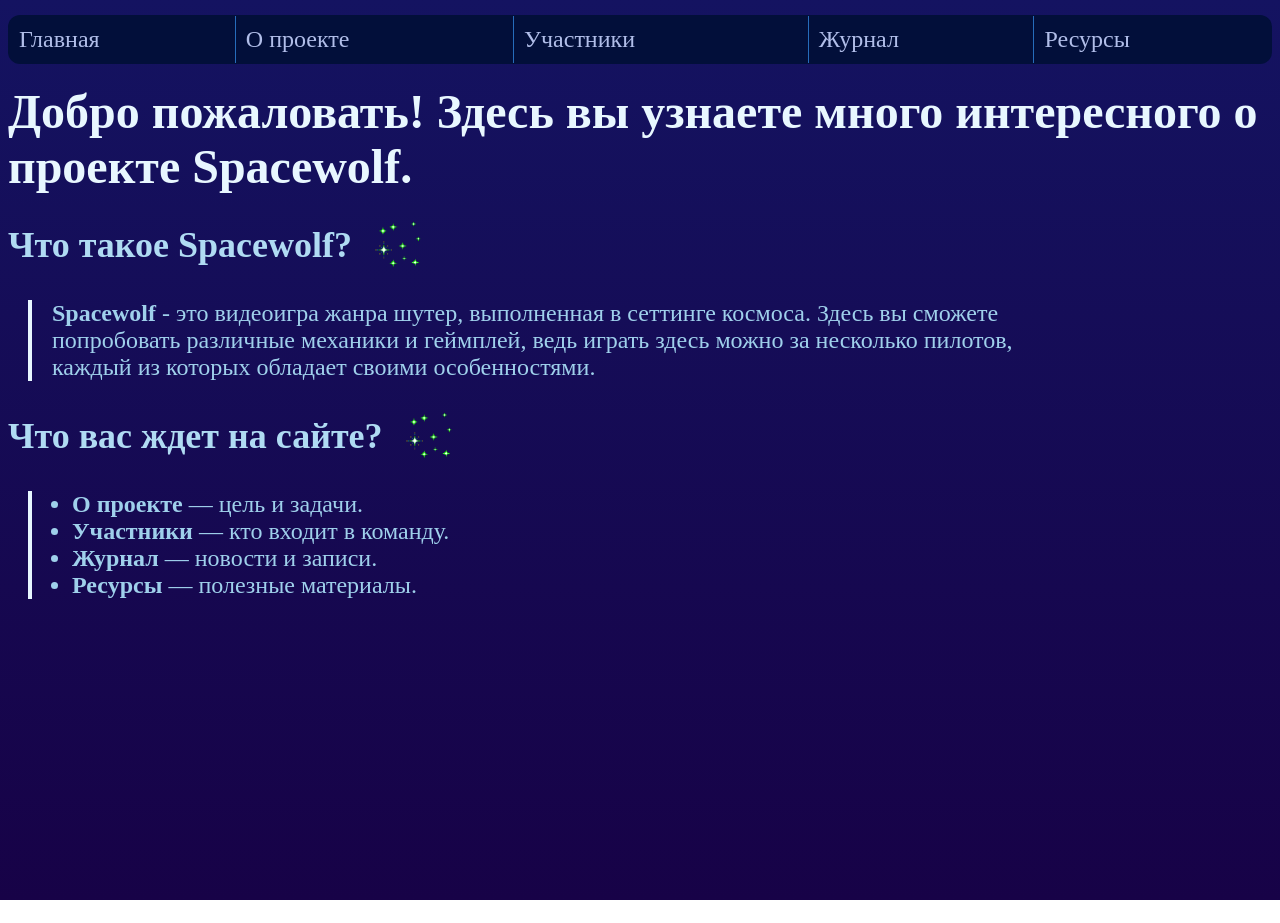
<file: index.html>
<!DOCTYPE html>
<html lang="ru">
<head>
    <link rel="stylesheet" href="styles.css">
    <meta charset="UTF-8">
    <title>Главная</title>
</head>
<body class="page-home">

    <!-- Меню -->
    <table border="1" cellpadding="10" width="100%">
        <tr>
            <td><a href="index.html">Главная</a></td>
            <td><a href="about.html">О проекте</a></td>
            <td><a href="participans.html">Участники</a></td>
            <td><a href="log.html">Журнал</a></td>
            <td><a href="resources.html">Ресурсы</a></td>
        </tr>
    </table>

    <!-- Контент -->
    <h1>Добро пожаловать! Здесь вы узнаете много интересного о проекте Spacewolf.</h1>
    
    <div class="row">
        <h2>Что такое Spacewolf?</h2>
        <img src="img/stars.gif" class="stars_img">
    </div>
    
    <p><strong>Spacewolf</strong> - это видеоигра жанра шутер, выполненная в сеттинге космоса. Здесь вы сможете попробовать различные механики и геймплей, ведь играть здесь можно за несколько пилотов, каждый из которых обладает своими особенностями.</p>

    <div class="row">
        <h2>Что вас ждет на сайте?</h2>
        <img src="img/stars.gif" class="stars_img">
    </div>

    <ul>
        <li><strong>О проекте</strong> — цель и задачи.</li>
        <li><strong>Участники</strong> — кто входит в команду.</li>
        <li><strong>Журнал</strong> — новости и записи.</li>
        <li><strong>Ресурсы</strong> — полезные материалы.</li>
    </ul>

</body>
</html>
</file>
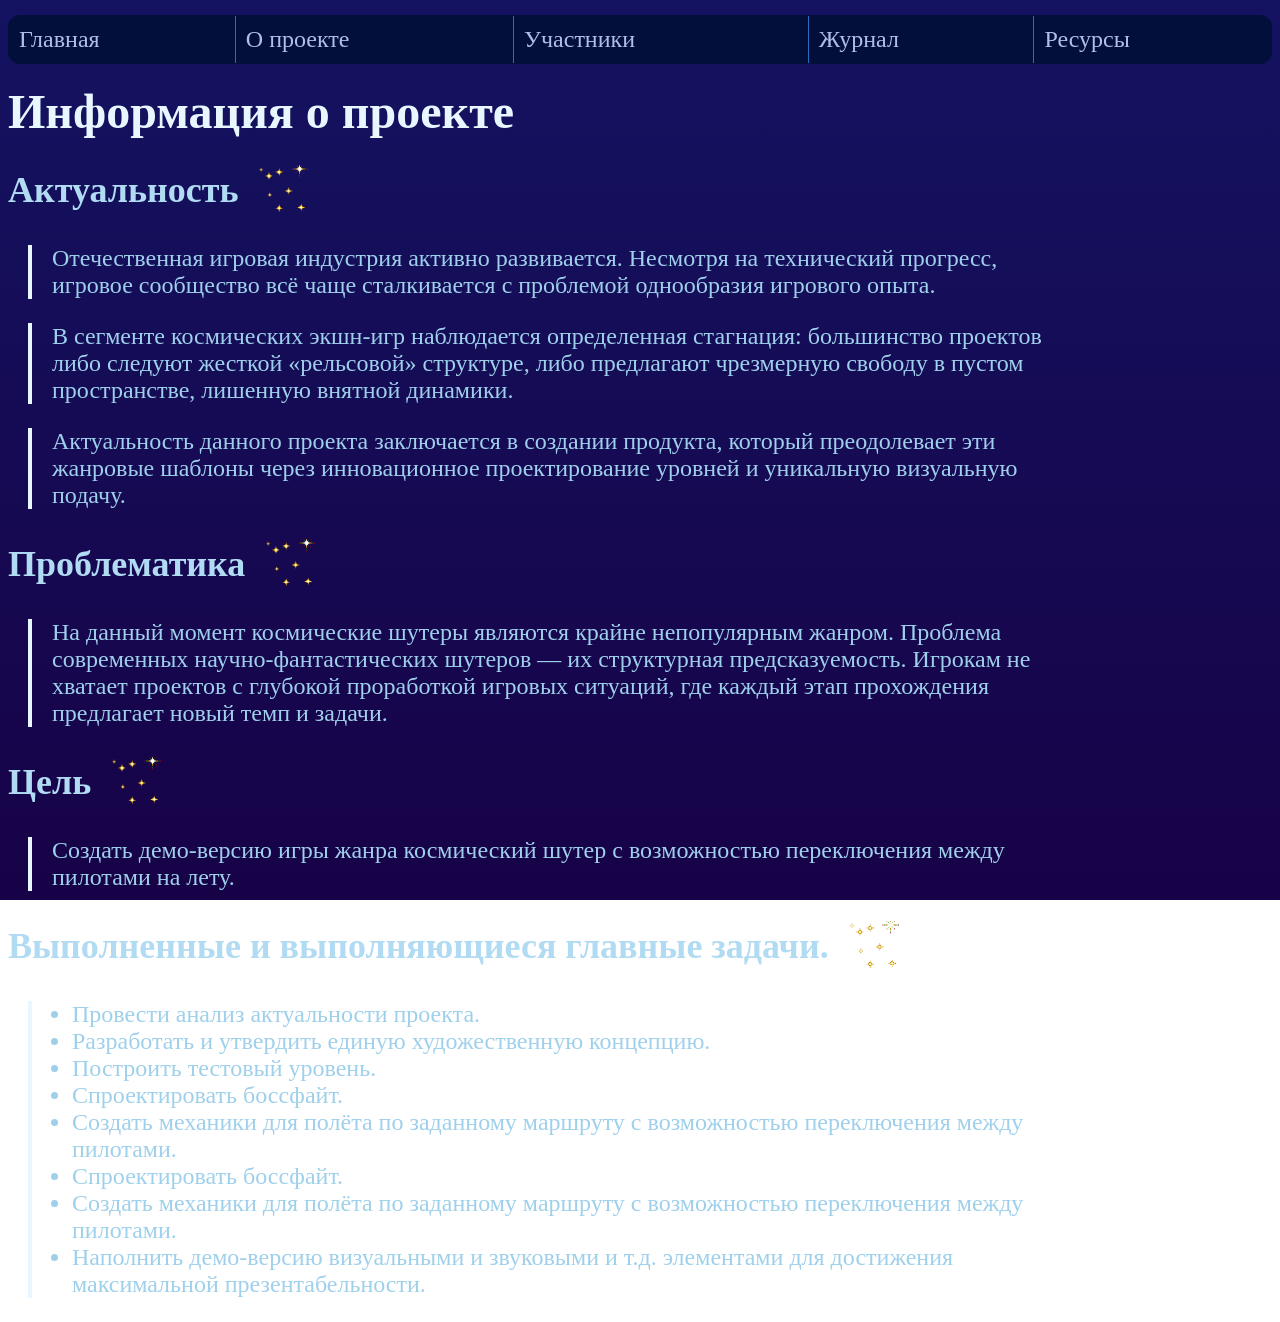
<file: about.html>
<!DOCTYPE html>
<html lang="ru">
<head>
    <link rel="stylesheet" href="styles.css">
    <meta charset="UTF-8">
    <title>О проекте</title>
</head>
<body class="page-home">

    <!-- Меню -->
    <table border="1" cellpadding="10" width="100%">
        <tr>
            <td><a href="index.html">Главная</a></td>
            <td><a href="about.html">О проекте</a></td>
            <td><a href="participans.html">Участники</a></td>
            <td><a href="log.html">Журнал</a></td>
            <td><a href="resources.html">Ресурсы</a></td>
        </tr>
    </table>

    <!-- Контент -->
    <h1>Информация о проекте</h1>
    
    <div class="row">
        <h2>Актуальность</h2>
        <img src="img/stars.gif" class="stars_img">
    </div>
    
    <p>Отечественная игровая индустрия активно развивается. Несмотря на технический прогресс, игровое сообщество всё чаще сталкивается с проблемой однообразия игрового опыта.</p>
    <p>В сегменте космических экшн-игр наблюдается определенная стагнация: большинство проектов либо следуют жесткой «рельсовой» структуре, либо предлагают чрезмерную свободу в пустом пространстве, лишенную внятной динамики.</p>
    <p>Актуальность данного проекта заключается в создании продукта, который преодолевает эти жанровые шаблоны через инновационное проектирование уровней и уникальную визуальную подачу.</p>

    <div class="row">
        <h2>Проблематика</h2>
        <img src="img/stars.gif" class="stars_img">
    </div>

    <p>На данный момент космические шутеры являются крайне непопулярным жанром. Проблема современных научно-фантастических шутеров — их структурная предсказуемость. Игрокам не хватает проектов с глубокой проработкой игровых ситуаций, где каждый этап прохождения предлагает новый темп и задачи.</p>

    <div class="row">
        <h2>Цель</h2>
        <img src="img/stars.gif" class="stars_img">
    </div>

    <p>Создать демо-версию игры жанра космический шутер с возможностью переключения между пилотами на лету.</p>

    <div class="row">
        <h2>Выполненные и выполняющиеся главные задачи.</h2>
        <img src="img/stars.gif" class="stars_img">
    </div>

    <ul>
        <li>Провести анализ актуальности проекта.</li>
        <li>Разработать и утвердить единую художественную концепцию.</li>
        <li>Построить тестовый уровень.</li>
        <li>Спроектировать боссфайт.</li>
        <li>Создать механики для полёта по заданному маршруту с возможностью переключения между пилотами.</li>
        <li>Спроектировать боссфайт.</li>
        <li>Создать механики для полёта по заданному маршруту с возможностью переключения между пилотами.</li>
        <li>Наполнить демо-версию визуальными и звуковыми и т.д. элементами для достижения максимальной презентабельности.</li>
    </ul>

</body>
</html>
</file>
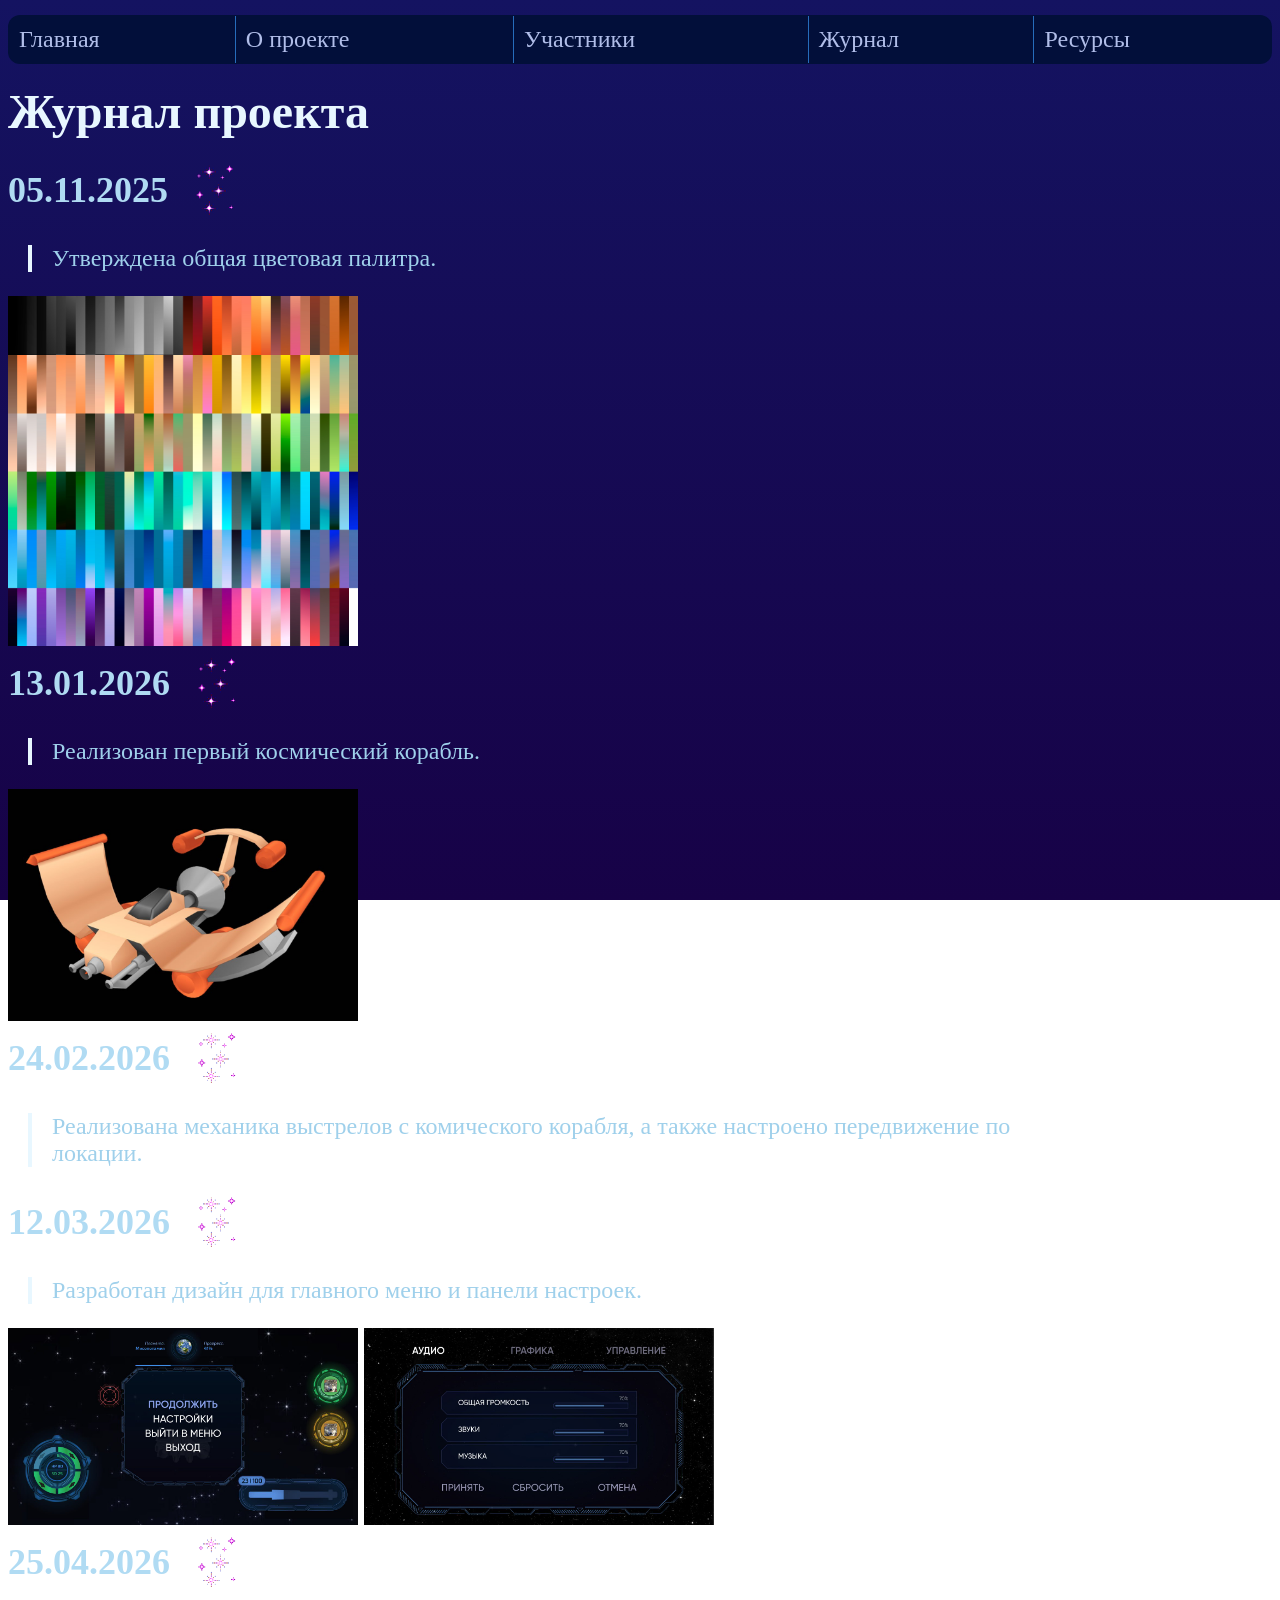
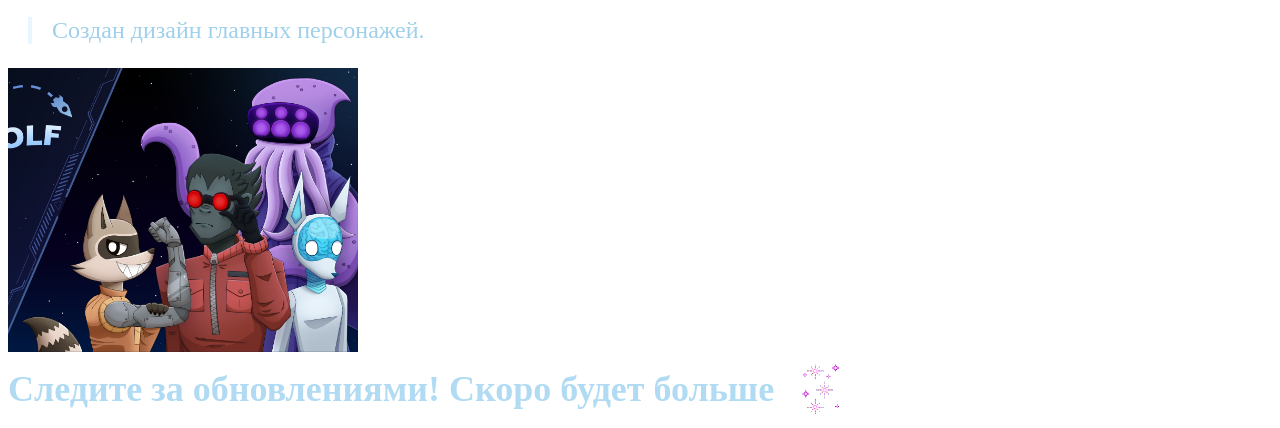
<file: log.html>
<!DOCTYPE html>
<html lang="ru">
<head>
    <link rel="stylesheet" href="styles.css">
    <meta charset="UTF-8">
    <title>Журнал</title>
</head>
<body class="page-home">

    <!-- Меню -->
    <table border="1" cellpadding="10" width="100%">
        <tr>
            <td><a href="index.html">Главная</a></td>
            <td><a href="about.html">О проекте</a></td>
            <td><a href="participans.html">Участники</a></td>
            <td><a href="log.html">Журнал</a></td>
            <td><a href="resources.html">Ресурсы</a></td>
        </tr>
    </table>

    <!-- Контент -->
    <h1>Журнал проекта</h1>
    
    <div class="row">
        <h2>05.11.2025</h2>
        <img src="img/stars.gif" class="stars_img">
    </div>
    
    <p>Утверждена общая цветовая палитра.</p>

    <img src="img/1.jpg" class="photo">

    <div class="row">
        <h2>13.01.2026</h2>
        <img src="img/stars.gif" class="stars_img">
    </div>
    
    <p>Реализован первый космический корабль.</p>

    <img src="img/2.jpg" class="photo">

    <div class="row">
        <h2>24.02.2026</h2>
        <img src="img/stars.gif" class="stars_img">
    </div>
    
    <p>Реализована механика выстрелов с комического корабля, а также настроено передвижение по локации.</p>

    <div class="row">
        <h2>12.03.2026</h2>
        <img src="img/stars.gif" class="stars_img">
    </div>
    
    <p>Разработан дизайн для главного меню и панели настроек.</p>

    <img src="img/4.jpg" class="photo">
    <img src="img/3.jpg" class="photo">

    <div class="row">
        <h2>25.04.2026</h2>
        <img src="img/stars.gif" class="stars_img">
    </div>
    
    <p>Создан дизайн главных персонажей.</p>

    <img src="img/5.jpg" class="photo">

    <div class="row">
        <h2>Следите за обновлениями! Скоро будет больше</h2>
        <img src="img/stars.gif" class="stars_img">
    </div>

</body>
</html>
</file>
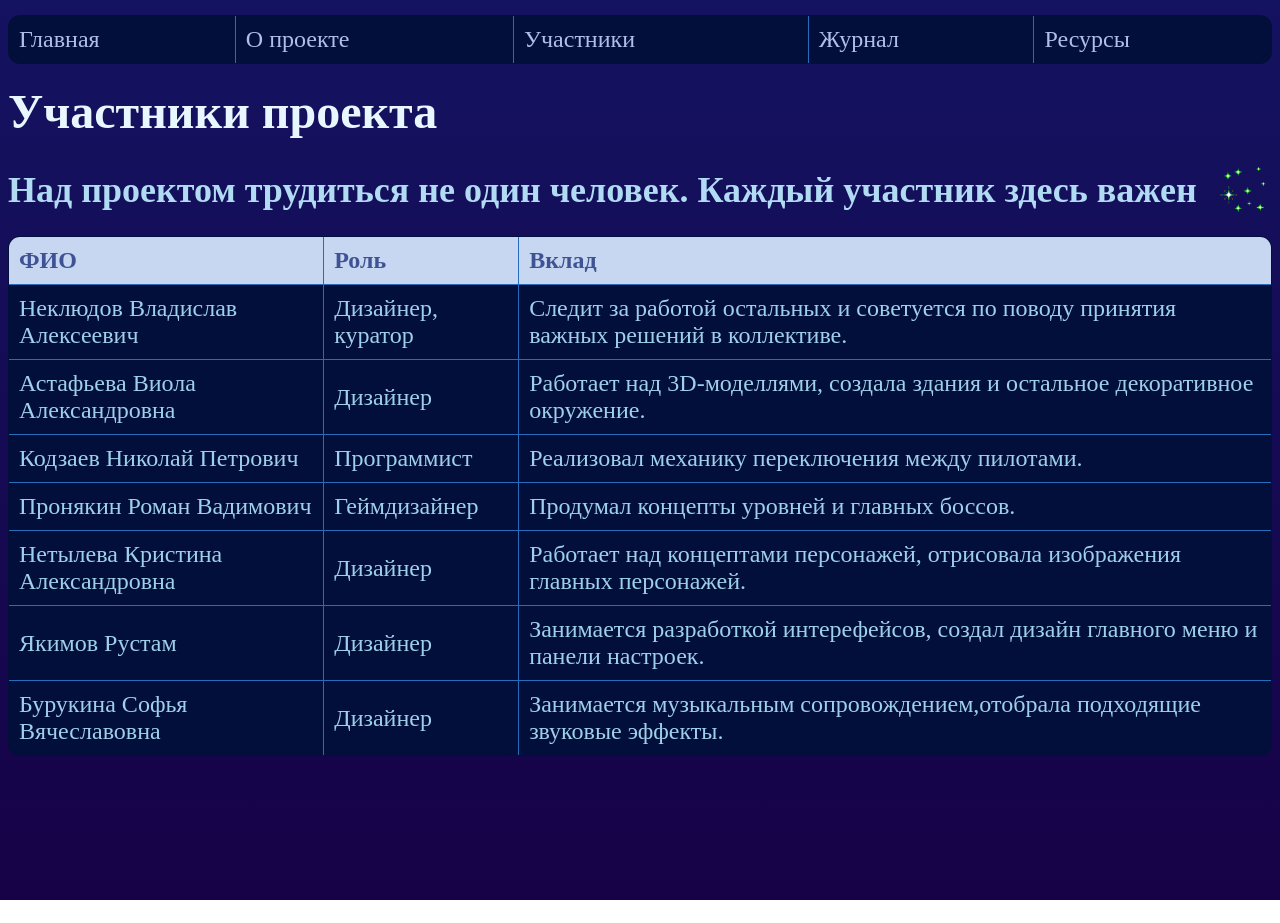
<file: participans.html>
<!DOCTYPE html>
<html lang="ru">
<head>
    <link rel="stylesheet" href="styles.css">
    <meta charset="UTF-8">
    <title>Участники</title>
</head>
<body class="page-home">

    <!-- Меню -->
    <table border="1" cellpadding="10" width="100%">
        <tr>
            <td><a href="index.html">Главная</a></td>
            <td><a href="about.html">О проекте</a></td>
            <td><a href="participans.html">Участники</a></td>
            <td><a href="log.html">Журнал</a></td>
            <td><a href="resources.html">Ресурсы</a></td>
        </tr>
    </table>

    <!-- Контент -->
    <h1>Участники проекта</h1>
    
    <div class="row">
        <h2>Над проектом трудиться не один человек. Каждый участник здесь важен</h2>
        <img src="img/stars.gif" class="stars_img">
    </div>
    
     <table border="1" cellpadding="8">
        <tr>
            <th>ФИО</th>
            <th>Роль</th>
            <th>Вклад</th>
        </tr>
        <tr>
            <td>Неклюдов Владислав Алексеевич</td>
            <td>Дизайнер, куратор</td>
            <td>Следит за работой остальных и советуется по поводу принятия важных решений в коллективе.</td>
        </tr>
        <tr>
        <tr>
            <td>Астафьева Виола Александровна</td>
            <td>Дизайнер</td>
            <td>Работает над 3D-моделлями, создала здания и остальное декоративное окружение.</td>
        </tr>
        <tr>
           <td>Кодзаев Николай Петрович</td>
            <td>Программист</td>
            <td>Реализовал механику переключения между пилотами.</td>
        </tr>
        <tr>
           <td>Пронякин Роман Вадимович</td>
            <td>Геймдизайнер</td>
            <td>Продумал концепты уровней и главных боссов.</td>
        </tr>
        <tr>
           <td>Нетылева Кристина Александровна</td>
            <td>Дизайнер</td>
            <td>Работает над концептами персонажей, отрисовала изображения главных персонажей.</td>
        </tr>
        <tr>
           <td>Якимов Рустам</td>
            <td>Дизайнер</td>
            <td>Занимается разработкой интерефейсов, создал дизайн главного меню и панели настроек.</td>
        </tr>
         <tr>
           <td>Бурукина Софья Вячеславовна</td>
            <td>Дизайнер</td>
            <td>Занимается музыкальным сопровождением,отобрала подходящие звуковые эффекты.</td>
        </tr>
    </table>

</body>
</html>
</file>
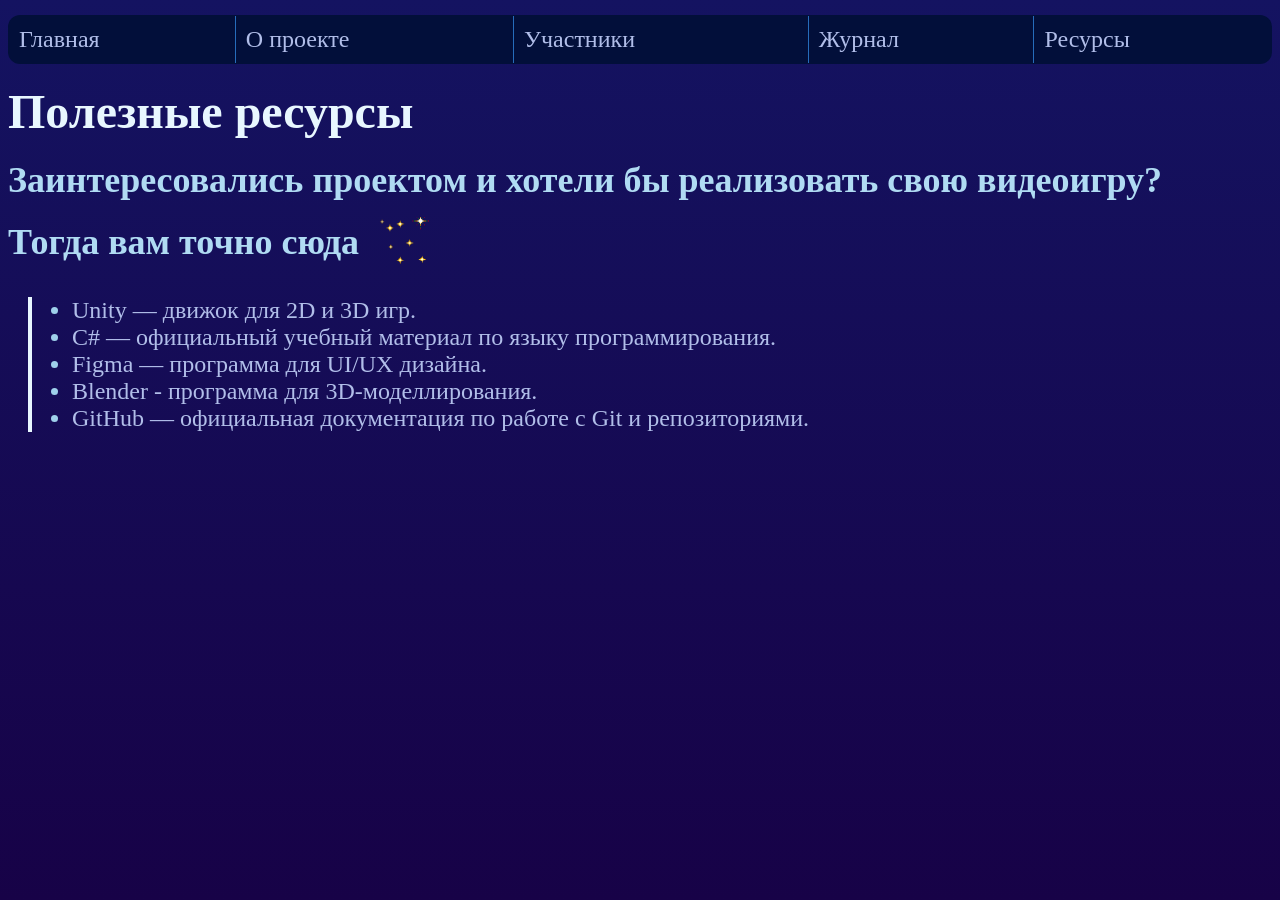
<file: resources.html>
<!DOCTYPE html>
<html lang="ru">
<head>
    <link rel="stylesheet" href="styles.css">
    <meta charset="UTF-8">
    <title>Ресурсы</title>
</head>
<body class="page-home">

    <!-- Меню -->
    <table border="1" cellpadding="10" width="100%">
        <tr>
            <td><a href="index.html">Главная</a></td>
            <td><a href="about.html">О проекте</a></td>
            <td><a href="participans.html">Участники</a></td>
            <td><a href="log.html">Журнал</a></td>
            <td><a href="resources.html">Ресурсы</a></td>
        </tr>
    </table>

    <!-- Контент -->
    <h1>Полезные ресурсы</h1>
    
    <h2>Заинтересовались проектом и хотели бы реализовать свою видеоигру? </h2>

    <div class="row">
        <h2>Тогда вам точно сюда</h2>
        <img src="img/stars.gif" class="stars_img">
    </div>

    <ul>
        <li><a href="https://unity.com" target="_blank">Unity — движок для 2D и 3D игр.</a></li>
        <li><a href="https://learn.microsoft.com/en-us/dotnet/csharp/" target="_blank">C# — официальный учебный материал по языку программирования.</a></li>
        <li><a href="https://www.figma.com" target="_blank">Figma — программа для UI/UX дизайна.</a></li>
        <li><a href="https://www.blender.org" target="_blank">Blender - программа для 3D-моделлирования.</a></li>
        <li><a href="https://docs.github.com/" target="_blank">GitHub — официальная документация по работе с Git и репозиториями.</a></li>
    </ul>

</body>
</html>
</file>
<file: styles.css>
.row {
    display: flex;
    align-items: center;   /* по вертикали ровно */
    gap: 20px;             /* расстояние между текстом и картинкой */
}

.stars_img {
    width: 50px;
}

.photo {
    width: 350px;
}

table {
    background-color: #020f3a;
    border-collapse: collapse;
    width: 100%;
    border-radius: 12px;
    overflow: hidden;
    margin-top: 15px;    
}

html {
    min-height: 100%;
}

body {
    min-height: 100vh;
    font-family: Cascadia Mono Light;
    font-size: 24px;
    background: linear-gradient(to bottom, #141361, #170247);
    background-repeat: no-repeat;
    background-attachment: fixed;
}

h1 {
    color: #e8f7ff;
    margin-left: 15px;
    margin: 20px 0;
}

h2 {
    color: #b0dbf3;
    margin-left: 40px;
    margin: 10px 0;
}

p {
    border-left: 4px solid #e8f7ff;
    color: #9fd0eb;
    max-width: 1000px;
    margin-left: 20px;
    padding-left: 20px;
}

ul {
    border-left: 4px solid #e8f7ff;
    color: #9fd0eb;
    max-width: 1000px;
    margin-left: 20px;
    padding-left: 40px;
}

td {
    padding: 10px;
    color: #9fd0eb;
    border: 1px solid #266cbb;
}

a {
    color: #b1bee9;
    text-decoration: none;
}

a:hover {
    text-decoration: underline;
    color: #7d9fd1;
}

th {
    border: 1px solid #266cbb;
    background-color: #c7d6f1;
    color: #3f5394;
    padding: 10px;
    text-align: left;
}
</file>
